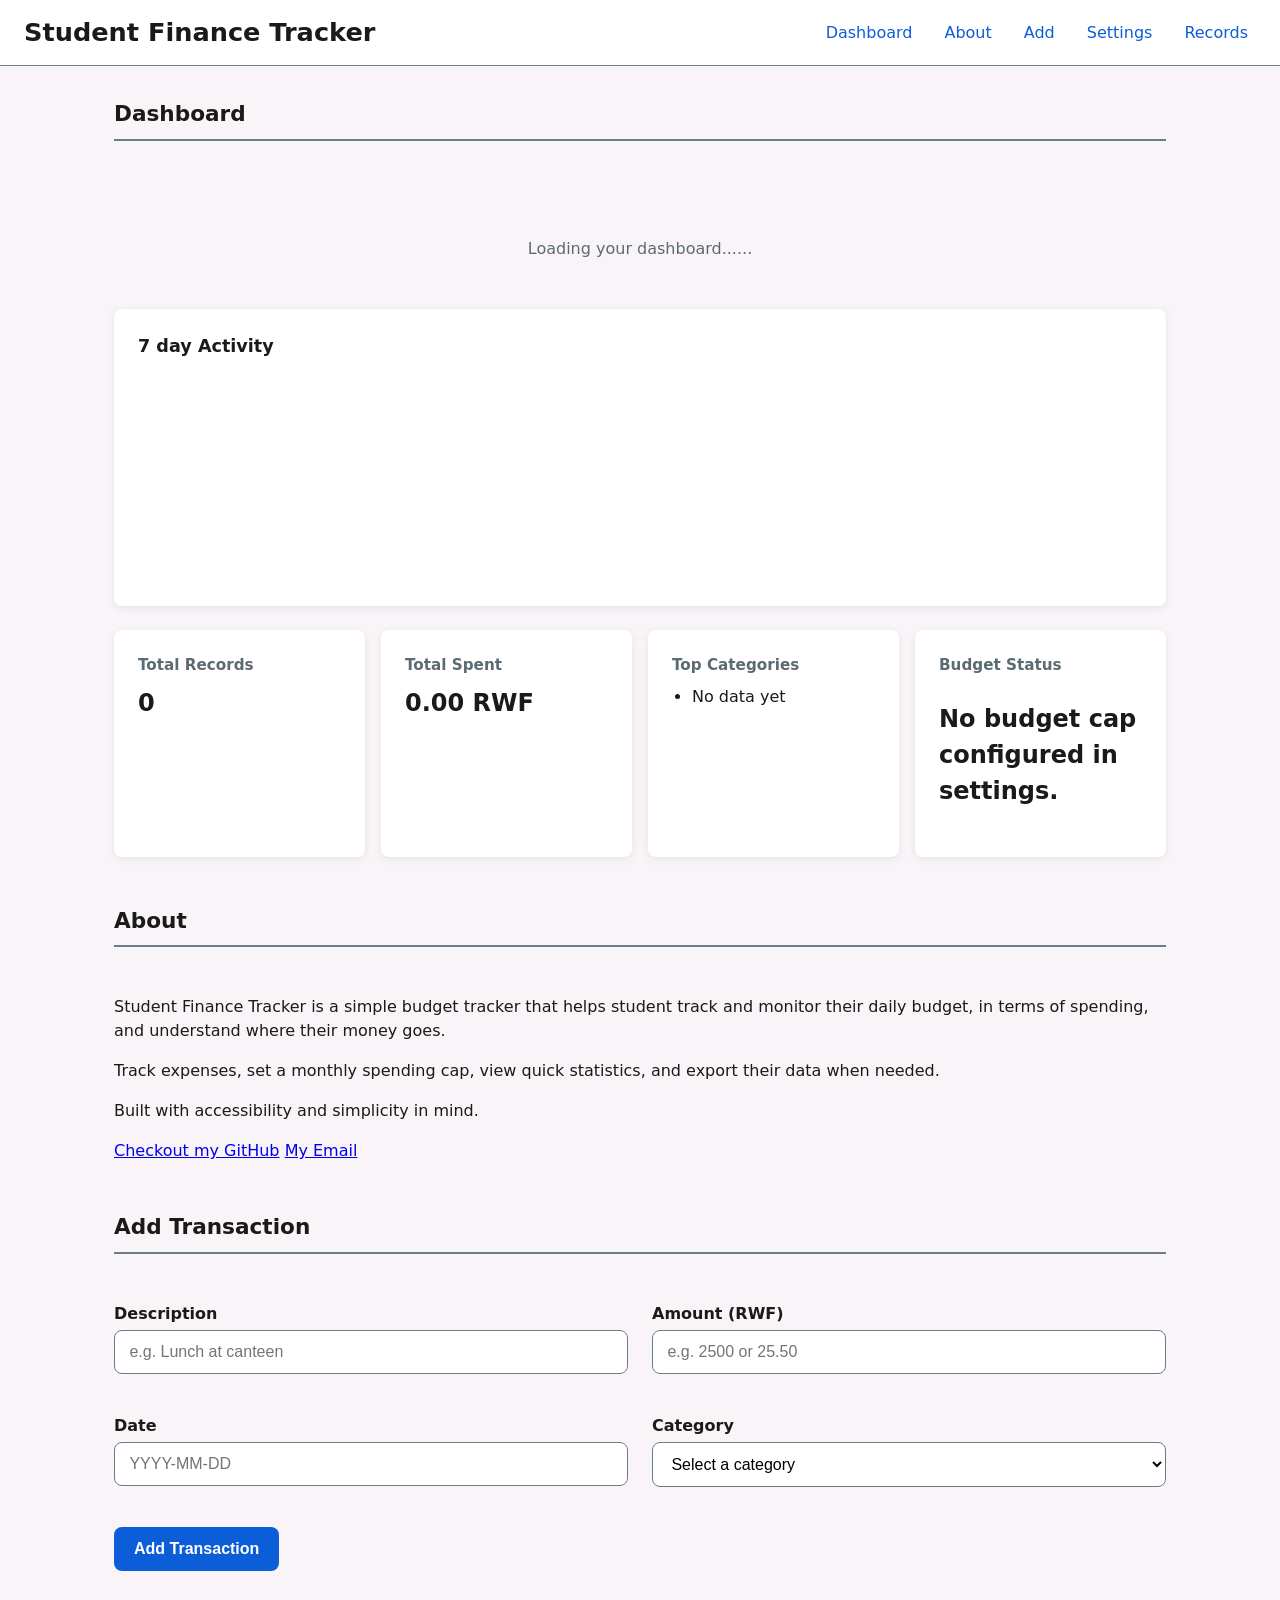
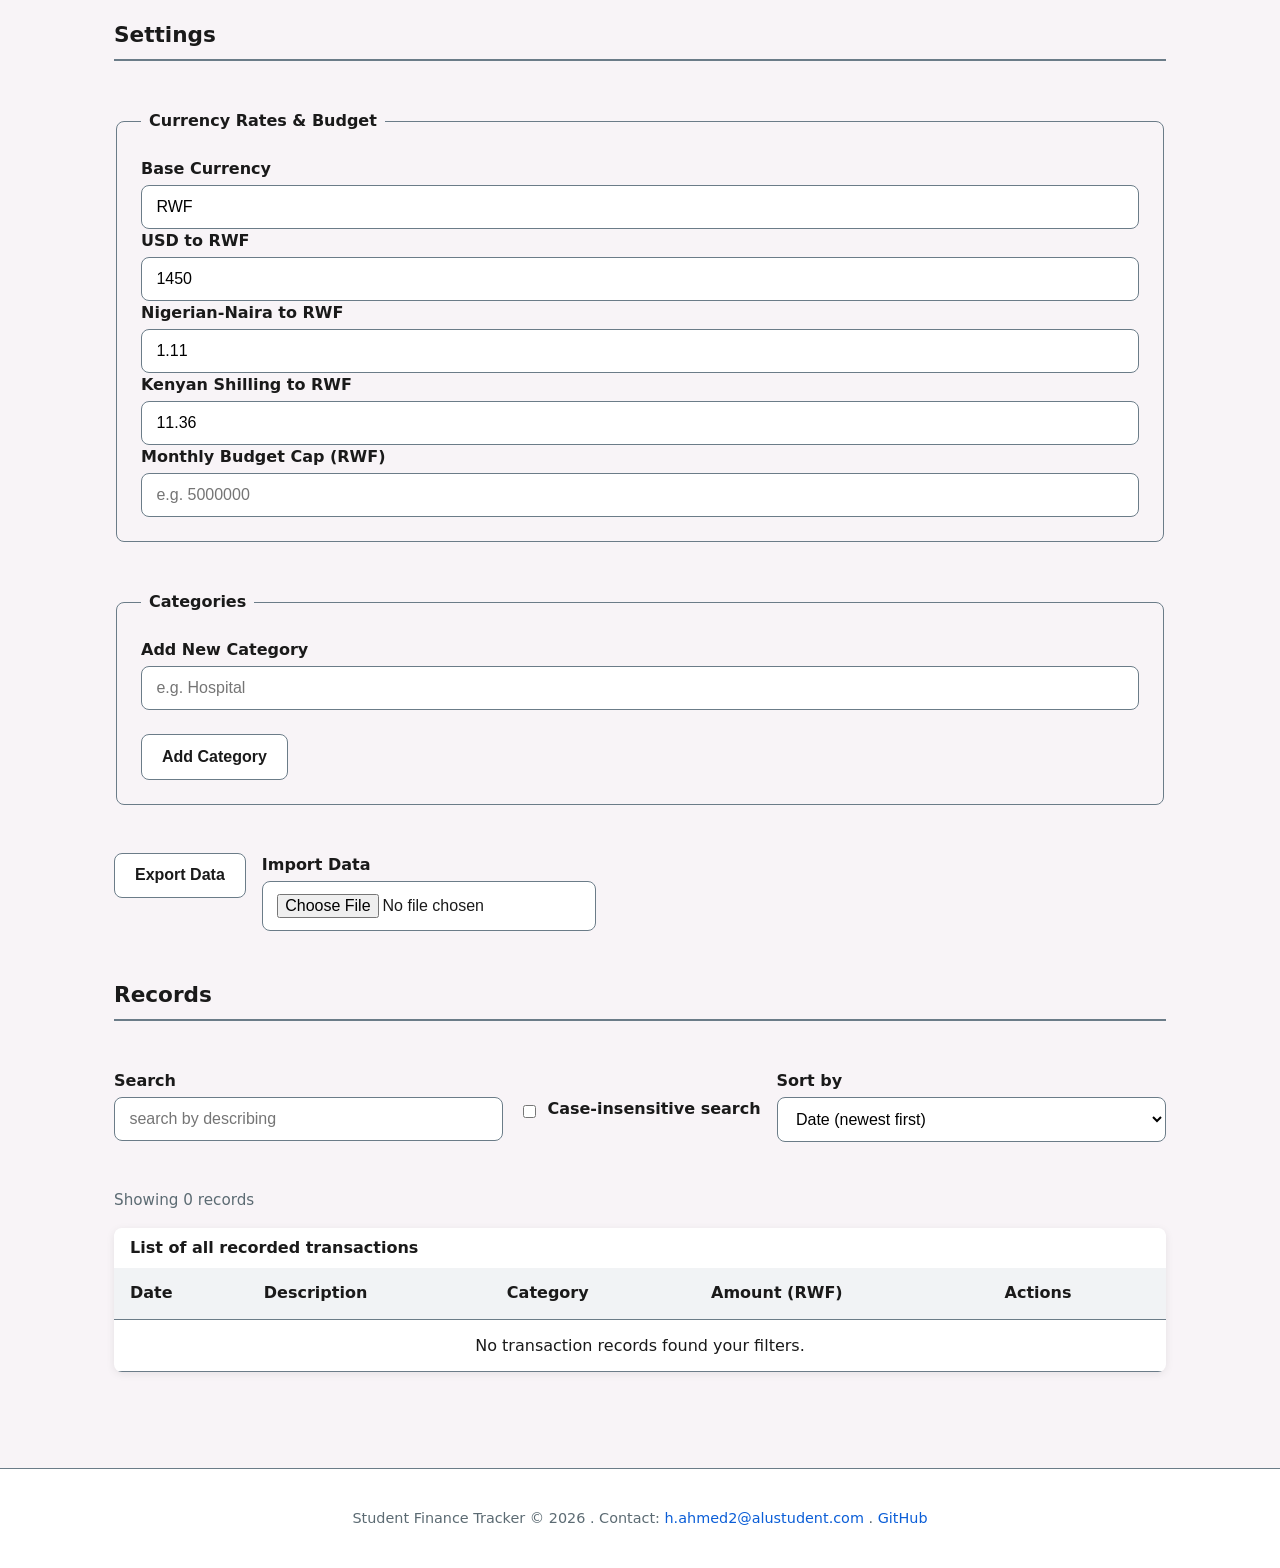
<file: index.html>
<!DOCTYPE html>
<html lang="en">
<head>
    <meta charset="UTF-8">
    <meta name="viewport" content="width=device-width, initial-scale=1.0"> 
    <title>Student Finance Tracker</title>
    <link rel="stylesheet" href="styles/main.css">

    <script type="module" src="scripts/main.js"></script>

</head>
<body>
    <a href="#main-content" class="skip-link">Skip to main content</a>
    <header>
        <h1>Student Finance Tracker </h1>
        <nav aria-label="Main navigation">
            <ul>
                <li><a href="#dashboard">Dashboard</a></li>
                <li><a href="#about">About</a></li>
                <li><a href="#add">Add</a></li>
                <li><a href="#settings">Settings</a></li>
                <li><a href="#records">Records</a></li>
            </ul>
        </nav>
    </header>
    <main id="main-content">
        <section id="dashboard" aria-labelledby="dashboard-heading">
            <h2 id="dashboard-heading">Dashboard</h2>

            <div class="dashboard">
                <div id="dashboard-placeholder" class="dashboard-placeholder"><p>Loading your dashboard......</p></div>
                <div id="dashboard-content" class="dashboard-content">
                    <div class="chart-container">
                        <h3>7 day Activity</h3>
                        <canvas id="weeklyChart" width="400" height="200" aria-label="7-day activity bar chart" role="img"></canvas>
                    </div>

                    <div class="metrics-grid">
                        <div class="metric-card">
                            <h3>Total Records</h3>
                            <span id="metric-total-records" class="metric-value">0</span>
                        </div>

                        <div class="metric-card">
                            <h3>Total Spent</h3>
                            <span id="metric-total-spent" class="metric-value"></span>
                        </div>

                        <div class="metric-card">
                            <h3>Top Categories</h3>
                            <ul id="metric-top-categories" class="metric-list">
                                <li>No data yet</li>
                            </ul>
                        </div>

                        <div class="metric-card">
                            <h3>Budget Status</h3>
                            <p id="budget-status" class="metric-value" aria-live="polite">No budget set</p>
                        </div>

                    </div>

                </div>
            </div>
        </section>
<!--This is my about section, description of my application-->
        <section id="about" aria-labelledby="about-heading">
            <h2 id="about-heading">About</h2>
            <p>
                Student Finance Tracker is a simple budget tracker that helps student track and monitor their daily budget,
                in terms of spending, and understand where their money goes.
            </p>

            <p>
                Track expenses, set a monthly spending cap, view quick statistics, and export their data when needed.
            </p>

            <p>
                Built with accessibility and simplicity in mind.
            </p>

            <a href="https://github.com/hahmed2-crypto">Checkout my GitHub</a>
            <a href="mailto:h.ahmed2@alustudent.com">My Email</a>
        </section>
<!--Here is where i will be recording transactions, when they happen, amount, and give the user choose of category to select from()-->

        <section id="add" aria-labelledby="add-heading">
            <h2 id="add-heading">Add Transaction</h2>

            <form id="transaction-form" novalidate>
                <div class="form-group">
                    <label for="description">Description</label> 
                    <input type="text" id="description" name="description" required autocomplete="off" placeholder="e.g. Lunch at canteen">
                    <span class="error" id="description-error" aria-live="polite"></span>

                </div>

                <div class="form-group">
                    <label for="amount">Amount (RWF)</label>
                    <input type="text" id="amount" name="amount" required inputmode="decimal" placeholder="e.g. 2500 or 25.50">
                    <span class="error" id="amount-error" aria-live="polite"></span>
                </div>

                <div class="form-group">
                    <label for="date">Date</label>
                    <input type="text" id="date" name="date" required placeholder="YYYY-MM-DD" autocomplete="off">
                    <span class="error" id="date-error" aria-live="polite"></span>
                </div>

                <div class="form-group">
                    <label for="category">Category</label>
                    <select id="category" name="category" required>
                        <option value="">Select a category</option>
                        <option value="Food">Food</option>
                        <option value="Books">Books</option>
                        <option value="Transport">Transport</option>
                        <option value="Fees">Fees</option>
                        <option value="Entertainment">Entertainment</option>
                        <option value="Other">Other</option>
                    </select>
                    <span class="error" id="category-error" aria-live="polite"></span>
                </div>

                <button type="submit" class="btn btn-primary">Add Transaction</button>

            </form>

        </section>
<!--Here is a my setting where currency & budget, base currency, and set my monthly budget cap in RWF-->
        <section id="settings" aria-labelledby="settings-heading">
            <h2 id="settings-heading">Settings</h2>

            <form id="settings-form">
                <fieldset>
                    <legend>Currency Rates & Budget</legend>
                    <div class="form-group">
                        <label for="base-currency">Base Currency</label>
                        <input type="text" id="base-currency" name="base-currency" value="RWF" readonly>
                    </div>

                    <div class="form-group">
                        <label for="rate-usd">USD to RWF</label>
                        <input type="text" id="rate-usd" name="rate-usd" inputmode="decimal" placeholder="e.g. 1450">
                    </div>

                    <div class="form-group">
                        <label for="rate-nigerian-naira">Nigerian-Naira to RWF</label>
                        <input type="text" id="rate-nigerian-naira" name="nigerian-naira" inputmode="decimal" placeholder="e.g. 1.11">
                    </div>

                    <div class="form-group">
                        <label for="rate-kenyan-shilling">Kenyan Shilling to RWF</label>
                        <input type="text" id="rate-kenyan-shilling" name="kenyan-shilling" inputmode="decimal" placeholder="e.g. 11.36">
                    </div>

                    <div class="form-group">
                        <label for="budget-cap"> Monthly Budget Cap (RWF)</label>
                        <input type="text" id="budget-cap" name="budget-cap" inputmode="decimal" placeholder="e.g. 5000000">
                    </div>
                </fieldset>

                <fieldset>
                    <legend>Categories</legend>
                    <div class="form-group">
                        <label for="new-category">Add New Category</label>
                        <input type="text" id="new-category" name="new-category" placeholder="e.g. Hospital">
                        <span class="error" id="new-category-error" aria-live="polite"></span>
                    </div>
                    <button type="button" id="add-category-btn" class="btn btn-secondary">Add Category</button>
                </fieldset>

                <div class="button-group">
                    <button type="button" id="export-btn" class="btn btn-secondary">Export Data</button>
                    
                    <div class="form-group">
                        <label for="import-file">Import Data</label>
                        <input type="file" id="import-file" name="import-file" accept=".json,application/json">
                    </div>
                </div>
            </form>
        </section>
        
<!--Here is a way to find a record info-->
        <section id="records" aria-labelledby="records-heading">
            <h2 id="records-heading">Records</h2>
            <div class="records-controls">

                <div class="form-group">
                    <label for="search">Search</label>
                    <input type="search" id="search" name="search" placeholder="search by describing">

                    <span class="error" id="search-error" aria-live="polite"></span>
                </div>

                <div class="checkbox-group">
                    <input type="checkbox" id="case-insensitive" name="case-insensitive">
                    <label for="case-insensitive">Case-insensitive search </label>
                </div>

                <div class="form-group">
                    <label for="sort-by"> Sort by</label>
                    <select id="sort-by" name="sort-by">
                        <option value="date-desc">Date (newest first)</option>
                        <option value="date-asc">Date (oldest first)</option>
                        <option value="amount-desc">Amount (high to low)</option>
                        <option value="amount-asc">Amount (low to high)</option>
                        <option value="description-asc">Description (A-Z)</option>
                        <option value="description-desc">Description (Z-A)</option>

                    </select>
                </div>
            </div>

            <p id="records-status" role="status" aria-live="polite">Showing 0 records</p>

            <div class="table-wrapper">
                <table>
                    <caption>List of all recorded transactions</caption>
                    <thead>
                        <tr>
                            <th scope="col">Date</th>
                            <th scope="col">Description</th>
                            <th scope="col">Category</th>
                            <th scope="col">Amount (RWF)</th>
                            <th scope="col">Actions</th>
                        </tr>
                    </thead>


                    <tbody id="records-tbody">
                        <!-- Records will be inserted here -->
                    </tbody>

                </table>
            </div>

        </section>
    </main>
    <footer>
        <p>
            Student Finance Tracker &copy; 2026 . 
            Contact: <a href="mailto:h.ahmed2@alustudent.com">h.ahmed2@alustudent.com</a> . 
            <a href="https://github.com/hahmed2-crypto" target="_blank" rel="noopener">GitHub</a>
        </p>
    </footer>
</body>
</html>
</file>
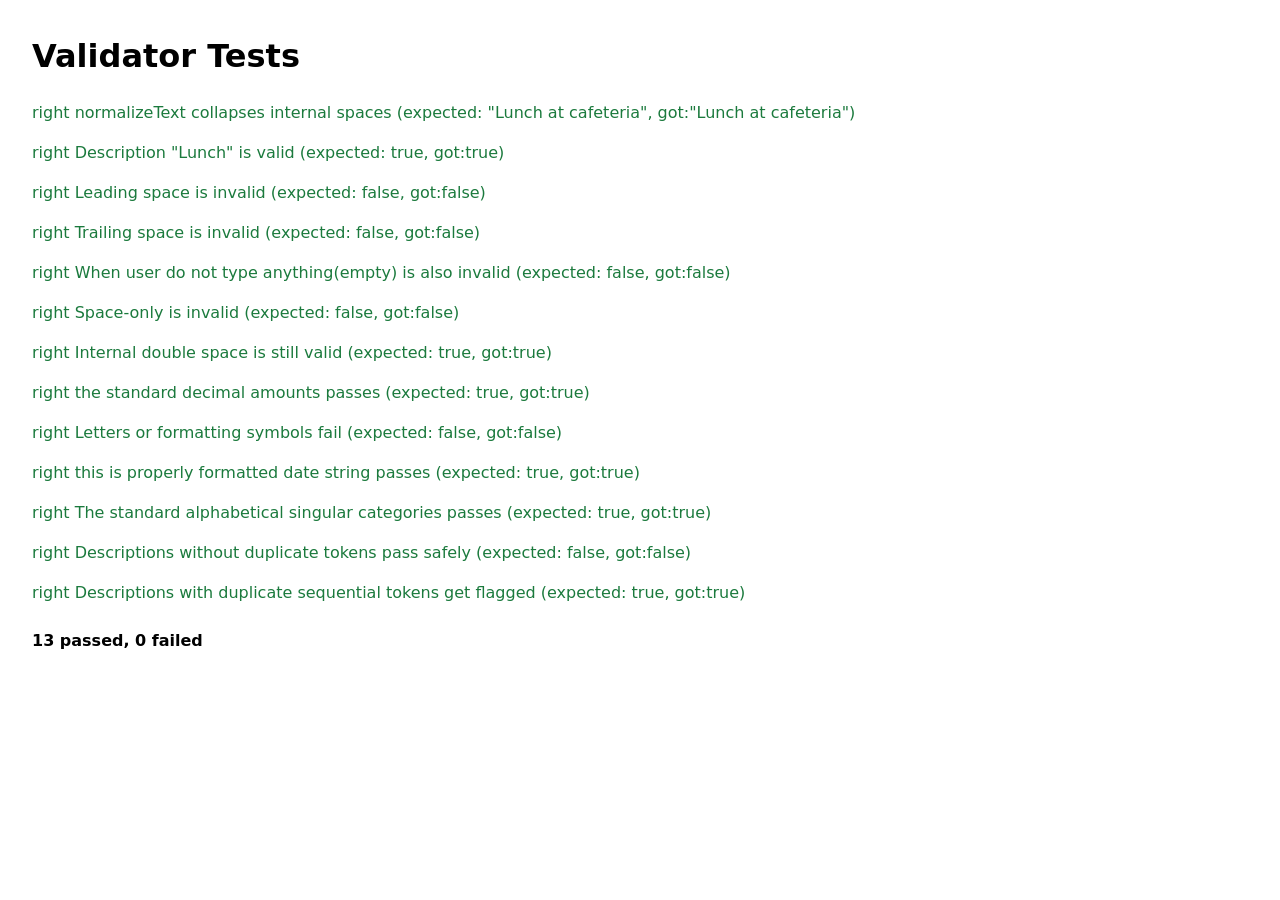
<file: tests/tests.html>
<!DOCTYPE html>
<html lang="en">
<head>
    <meta charset="UTF-8">
    <title>Testing ground -> validators </title>
    <style>
        body{font-family: system-ui, sans-serif; padding: 1.5rem; line-height: 1.5;}
        .pass{color:#1b7a3d}
        .fail{color:#b00020; font-weight: 600;}
        .summary{margin-top: 1.5rem; font-weight: 700;}
        h1{margin-top:0;}
    </style>
</head>
<body>
    <h1>Validator Tests </h1>
    <div id="results"></div>
    <script type="module">

        import {normalizeText, validateDescription, validateAmount, validateDate, validateCategory, hasDuplicateWords} from "../scripts/validators.js";

        const result=document.getElementById("results");
        let passed = 0;
        let failed= 0;

        function assert(label, expected, actual){
            const isPass=expected === actual;
            const line = document.createElement("p");
            line.className = isPass ? "pass" : "fail";
            line.textContent = `${isPass ? "right" : "wrong"} ${label}
            (expected: ${JSON.stringify(expected)}, got:${JSON.stringify(actual)})`;
            result.appendChild(line);

            if (isPass){ // we will need this to update the counters inside the function
                passed++;
            }else{
                failed++;
            }
        }
        // This is test are for validating Descriptions
        // test1: testing with space leading and trailing after a word  or description //
        assert("normalizeText collapses internal spaces",
            "Lunch at cafeteria",
            normalizeText("Lunch  at  cafeteria")
        );

        //validating actual descriptions: these are for valid tests

        assert(
            'Description "Lunch" is valid',
            true,
            validateDescription("Lunch").valid
        );

        assert(
            "Leading space is invalid",
            false,
            validateDescription(" Lunch").valid
        );


        assert(
            "Trailing space is invalid",
            false,
            validateDescription("Lunch ").valid
        );

        assert(
            "When user do not type anything(empty) is also invalid",
            false,
            validateDescription("").valid
        );

        assert(
            "Space-only is invalid",
            false,
            validateDescription("  ").valid
        );

        assert(
            "Internal double space is still valid",
            true,
            validateDescription("Lunch  at  cafeteria").valid
        )


        //these wil be the test for amount regex
        assert("the standard decimal amounts passes", true, validateAmount("27.91").valid);
        assert("Letters or formatting symbols fail", false, validateAmount("2341 RWF").valid);

        //Date field regex testing to match strict YYYY-MM-DD
        assert("this is properly formatted date string passes", true, validateDate("2021-12-24").valid);


        //Here i am testing to confirm categories matching character/hyphen patterns
        assert("The standard alphabetical singular categories passes", true, validateCategory("Health").valid);


        //final check for duplicates which is my advance rule.
        assert("Descriptions without duplicate tokens pass safely", false, hasDuplicateWords("Lunch at Cafeteria"));
        assert("Descriptions with duplicate sequential tokens get flagged", true, hasDuplicateWords("Coffe with my brother brother"));




        //I need something that shows a summary of what is happening
        const summary = document.createElement("p");
        summary.className="summary";
        summary.textContent=`${passed} passed, ${failed} failed`;
        result.appendChild(summary);


    </script>

    
</body>

</html>
</file>
<file: styles/main.css>
:root{

    /*Primary coloring*/
    --color-bg: #f8f4f7;
    --color-surface: #ffffff;
    --color-text: #1a1a1a;
    --color-text-muted: #5c6b73;
    --color-primary: #0b5ed7;
    
    --color-primary-hover: #0a4bb8;
    --color-border-light: #cfd8dc;
    --color-border: #6b7c88;
    --color-error: #b00020;
    --color-success: #1b7a3d;
    --color-warning: #b45309;
    --color-focus: #0b5ed7;
    --color-mark: #fff3cd;
    

    /*Space consistancy*/

    --space-xs: 0.25rem;
    --space-sm: 0.5rem;
    --space-md: 1rem;
    --space-lg: 1.5rem;
    --space-xl:2rem;
    --space-2xl:3rem;

    /*font styling for all*/
    --font-sans: system-ui, -apple-system, "Segoe UI", Roboto, "Helvetica Neue", Arial, sans-serif;
    --font-size-base: 1rem;
    --line-height-base: 1.5;


    /*Other styling*/

    --radius: 0.5rem;
    --shadow: 0 2px 8px rgba(0,0,0,0.08);
    --shadow-hover: 0 8px 20px rgba(0,0,0,0.15);
}


*,
*::before,
*::after{
    box-sizing: border-box;
}


html{
    font-size: 100%;
    scroll-behavior: smooth;
}

body {
    margin: 0;
    font-family: var(--font-sans);
    font-size: var(--font-size-base);
    line-height: var(--line-height-base);
    color: var(--color-text);
    background-color: var(--color-bg)
}

.skip-link{  /*styling the skip link to make it smoother*/

    position: absolute;
    top: -4.5rem;
    left: var(--space-md);
    z-index: 1000;
    padding: 0.75rem 1.25rem;
    background-color:var(--color-primary);
    color: #ffffff;
    font-weight: 600;
    text-decoration: none;
    border-radius:var(--radius);
    transition:top 0.2s ease;
}

/*Bringing into view on focus*/

.skip-link:focus{
    top:var(--space-md);
    
}

:focus-visible{
    outline: 3px solid var(--color-focus);
    outline-offset: 3px;
}


/*More focus styling for clear on forms*/

input:focus-visible,
select:focus-visible,
textarea:focus-visible,
button:focus-visible,
a:focus-visible{
    outline: 3px solid var(--color-focus);
    outline-offset: 2px;
}


/*Mobile layout*/
/*I will start with the header*/

header{
    background-color: var(--color-surface);
    border-bottom: 1px solid var(--color-border);
    padding: var(--space-md);
    text-align: center;

}

header h1{
    margin: 0 0 var(--space-md);
    font-size: 1.4rem;
    line-height: 1.3;
}

/*Navigation styling*/

nav ul{
    list-style: none;
    margin: 0;
    padding: 0;
    display: flex;
    flex-wrap: wrap;
    justify-content: center;
    gap:var(--space-sm) var(--space-md);
}


nav a{
    color: var(--color-primary);
    text-decoration: none;
    font-weight: 500;
    padding:var(--space-xs) var(--space-sm);
    display: inline-block

}

nav a:hover{
    text-decoration: underline;
    color: var(--color-success);
}


/*Styling Content so that is it is lively*/

main{
    padding: var(--space-lg) var(--space-md) var(--space-2xl)
}

section{
    margin-bottom: var(--space-2xl);
    animation: fadeInUp 0.5s ease both;

}

section:nth-child(1) {animation-delay: 0.05s;}
section:nth-child(2) {animation-delay: 0.10s;}
section:nth-child(3) {animation-delay: 0.15s;}
section:nth-child(4) {animation-delay: 0.20s;}
section:nth-child(5) {animation-delay: 0.25s;}

@keyframes fadeInUp {
    from{
        opacity: 0;
        transform: translateY(16px);
    }
    to{
        opacity: 1;
        transform: translateY(0);
    }
}

section h2{
    margin: 0 0 var(--space-2xl);
    font-size: 1.35rem;
    border-bottom: 2px solid var(--color-border);
    padding-bottom:var(--space-sm)
}

/*Improving what the dashboard looks like*/
.dashboard-placeholder{
    text-align: center;
    padding: var(--space-xl);
    color: var(--color-text-muted);
}

.chart-container{
    background-color: var(--color-surface);
    padding: var(--space-md);
    border-radius: var(--radius);
    box-shadow: var(--shadow);
    margin-bottom: var(--space-lg);
}

.chart-container h3{
    margin: 0 0 var(--space-md);
    font-size: 1.1rem;
}

/*Improving so that it matches or fits mobile phones*/

.metrics-grid{
    display: grid;
    grid-template-columns: 1fr;
    gap: var(--space-md);
}

.metric-card{
    background-color: var(--color-surface);
    padding: var(--space-lg);
    border-radius: var(--radius);
    box-shadow: var(--shadow);
    transition: transform 0.25s ease, box-shadow 0.25s ease;
}

.metric-card:hover{
    transform: translateY(-6px);
    box-shadow: var(--shadow-hover);
}

.metric-card h3{
    margin: 0 0 var(--space-sm);
    font-size: 0.95rem;
    color:var(--color-text-muted);
    font-weight: 600;
}

.metric-value{
    font-size: 1.5rem;
    font-weight: 700;
}

.metric-list{
    margin:0;
    padding-left: 1.25rem
}
/*Finished the card styling*/

/*I am staring Form styling next*/
.form-group{
    margin-bottom: var(--space-lg);
}

label{
    display: block;
    margin-bottom: var(--space-xs);
    font-weight: 600;
}

input[type="text"],
input[type="number"],
input[type="date"],
input[type="search"],
input[type="file"],
select{
    width:100%;
    padding: 0.75rem 0.9rem;
    font-size: 1rem;
    border: 1px solid var(--color-border);
    border-radius: var(--radius);
    background-color: var(--color-surface);
    min-height: 44px;
}

input:focus,
select:focus{
    border-color: var(--color-primary);

}

/*the error message styling */

.error{
    display: block;
    color: var(--color-error);
    font-size: 0.875rem;
    margin-top: var(--space-xs);
    min-height: 1.25rem;
}

/*checkbox styling*/

.checkbox-group{
    display: flex;
    align-items: center;
    gap: var(--space-sm);
    margin-bottom: var(--space-lg);
}

.checkbox-group input{
    width: auto;
    min-height: auto;
}


/*Fieldset and legend tage styling*/

fieldset{
    border: 1px solid var(--color-border);
    border-radius: var(--radius);
    padding: var(--space-lg);
    margin-bottom: var(--space-xl);
}

legend{
    font-weight: 700;
    padding: 0 var(--space-sm);
}


/*Sytling the buttons*/

.btn{
    display: inline-block;
    width: 100%;
    padding: 0.8rem 1.25rem;
    font-size: 1rem;
    font-weight: 600;
    border: none;
    border-radius: var(--radius);
    cursor: pointer;
    text-align: center;
    min-height: 44px;
    transition: background-color 0.2s ease, b0x-80.2s ease;
}
.btn:hover{
    transform: translateY(-2px);
}

.btn-primary{
    background-color: var(--color-primary);
    color: #ffffff;
}

.btn-primary:hover{
    background-color: var(--color-primary-hover);

}

.btn-secondary{
    background-color: var(--color-surface);
    color: var(--color-text);
    border: 1px solid var(--color-border);
}

.btn-secondary:hover{
    background-color: #e9ecef;
}

.button-group{
    display: flex;
    flex-direction: column;
    gap: var(--space-md);
    align-items: flex-start;
}

/*Improving the styling section to fit the rest of the application*/

.records-controls{
    margin-bottom: var(--space-lg);

}

#records-status{
    margin: 0 0 var(--space-md);
    color: var(--color-text-muted);
    font-size: 0.95rem;
}

/*Solution for mobile tables*/

.table-wrapper{
    overflow-x: auto;
    background-color:var(--color-surface);
    border-radius: var(--radius);
    box-shadow: var(--shadow);
    -webkit-overflow-scrolling: touch;
}

table{
    width: 100%;
    border-collapse: collapse;
    min-width: 520px;
}

th,
td{
    padding: 0.85rem 1rem;
    text-align: left;
    border-bottom: 1px solid var(--color-border);
    white-space: nowrap;
}

th{
    background: #f1f3f5;
    font-weight: 600;
}

caption{
    caption-side: top;
    padding: var(--space-sm) var(--space-md);
    font-weight: 600;
    text-align: left;
}


mark{
    background: var(--color-mark);
    color: var(--color-text);
    padding: 0.1em 0.25em;
    border-radius: 0.2em;
}

footer{
    text-align: center;
    padding: var(--space-lg) var(--space-md);
    background-color: var(--color-surface);
    border-top: 1px solid var(--color-border);
    color: var(--color-text-muted);
    font-size:0.9rem;
}

footer a{
    color: var(--color-primary);
    text-decoration: none;
}

footer a:hover{
    text-decoration: underline;
}

/*Additing media for the header to become 768px*/

@media (min-width: 768px){    /*This is for Tablets*/
    header{
        display: flex;
        justify-content: space-between;
        align-items: center;
        text-align: left;
        padding: var(--space-md) var(--space-lg);
    }

   header h1 {
        margin: 0;
    }

    nav ul{
        justify-content: flex-end;
    }

    .metrics-grid{
        grid-template-columns: repeat(2, 1fr);
    }

    #transaction-form,
    #settings-form{
        display: grid;
        grid-template-columns: 1fr 1fr;
        gap: var(--space-md) var(--space-lg);
    }

    /*I will allow the inside of form grid to have full-width elemts*/

    #transaction-form .form-group,
    #settings-form .form-group{
        margin-bottom: 0;
    }

    #transaction-form .btn,
    #settings-form fieldset,
    #settings-form .button-group{
        grid-column: 1/-1;
    }
    #transaction-form .btn{
        justify-self: start;
    }

    .records-controls{
        display: flex;
        flex-wrap: wrap;
        gap: var(--space-md);
        align-items: flex-start;
    }

    .records-controls .form-group{
        margin-bottom: 0;
        flex: 1 1 200px;
    }

    .records-controls .checkbox-group{
        margin-bottom: 0;
        flex: 0 0 auto;
        padding: 1.75rem;
        padding-right: 0;
        padding-bottom: 0;
        padding-left: 0;
    }

    .btn{
        width: auto;
    }

    .button-group{
        flex-direction: row;
        flex-wrap: wrap;
    }
}

@media(min-width: 1024px){ /* writing for Desktop adjustation*/
    main{
        max-width: 1100px;
        margin: 0 auto;
        padding: var(--space-xl) var(--space-lg) var(--space-2xl);
    }
    .metrics-grid{
        grid-template-columns: repeat(4, 1fr);
    }

    .chart-container{
        padding: var(--space-lg);
    }

    header h1{
        font-size: 1.6rem;
    }
}

@media(prefers-reduced-motion: reduce){ /*reducing motion*/
    html{
        scroll-behavior: auto;
    }

    *,
    *::before,
    *::after{
        transition: none !important;
        animation: none !important;
    }

    .metric-card:hover,
    .btn:hover{
        transform: none;
    }
}
</file>
